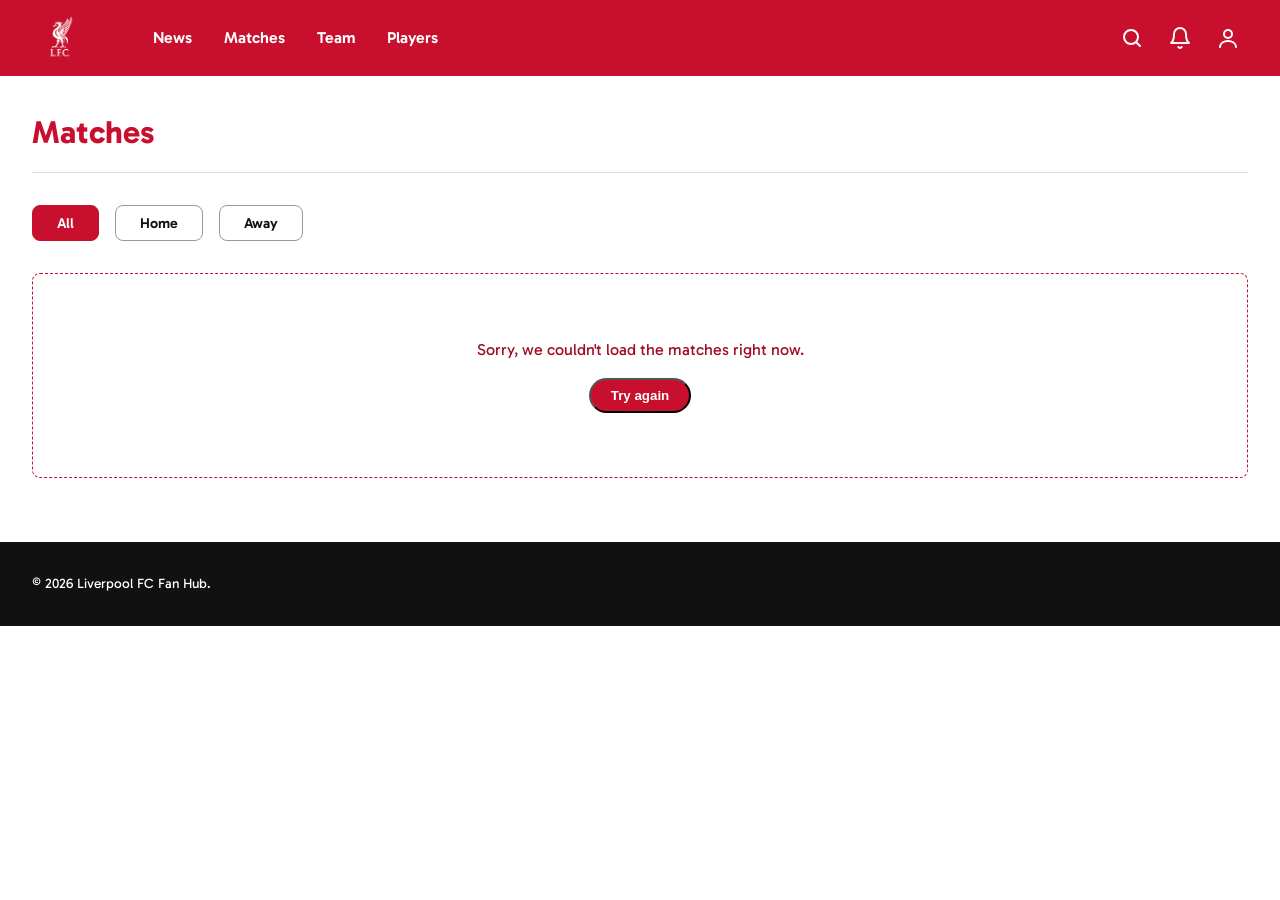
<file: matches.html>
<!DOCTYPE html>
<html lang="en">
<head>
  <meta charset="UTF-8">
  <meta name="viewport" content="width=device-width, initial-scale=1.0">
  <title>Liverpool FC Fan Hub | Matches</title>

  <link rel="preconnect" href="https://fonts.googleapis.com">
  <link rel="preconnect" href="https://fonts.gstatic.com" crossorigin>
  <link href="https://fonts.googleapis.com/css2?family=Gabarito:wght@400;600;700&display=swap" rel="stylesheet">

  <link rel="stylesheet" href="css/variables.css">
  <link rel="stylesheet" href="css/reset.css">
  <link rel="stylesheet" href="css/layout.css">
  <link rel="stylesheet" href="css/pages.css">
</head>
<body>

  <header class="site-header">
  <nav class="site-nav" aria-label="Main navigation">
    <a href="index.html" class="logo" aria-label="Liverpool FC home">
      <img src="assets/images/crest.png" alt="" class="logo-img">
    </a>

    <ul class="nav-links">
      <li><a href="index.html#news">News</a></li>
      <li><a href="matches.html" aria-current="page">Matches</a></li>
      <li><a href="team.html">Team</a></li>
      <li><a href="players.html">Players</a></li>
    </ul>

    <div class="nav-icons">
      <a href="players.html" class="icon-btn" aria-label="Search players">
        <svg viewBox="0 0 24 24" aria-hidden="true" focusable="false">
          <circle cx="11" cy="11" r="7"></circle>
          <path d="M20 20l-3.5-3.5"></path>
        </svg>
      </a>
      <div class="bell-wrap">
  <button type="button" class="icon-btn" id="bell-btn" aria-label="Notifications" aria-expanded="false" aria-controls="bell-popup">
    <svg viewBox="0 0 24 24" aria-hidden="true" focusable="false">
      <path d="M18 8a6 6 0 0 0-12 0c0 7-3 9-3 9h18s-3-2-3-9"></path>
      <path d="M13.7 21a2 2 0 0 1-3.4 0"></path>
    </svg>
  </button>
  <div id="bell-popup" class="bell-popup" role="status" hidden>
    All quiet at Anfield… for now
  </div>
</div>
      <button type="button" class="icon-btn" aria-label="Account">
        <svg viewBox="0 0 24 24" aria-hidden="true" focusable="false">
          <circle cx="12" cy="8" r="4"></circle>
          <path d="M4 21c0-4 4-6 8-6s8 2 8 6"></path>
        </svg>
      </button>
    </div>
  </nav>
</header>

  <main class="page">
    <h1 class="page-title">Matches</h1>

    <div class="filters" role="group" aria-label="Filter matches">
      <button class="filter-btn is-active" type="button" aria-pressed="true" data-filter="all">All</button>
      <button class="filter-btn" type="button" aria-pressed="false" data-filter="home">Home</button>
      <button class="filter-btn" type="button" aria-pressed="false" data-filter="away">Away</button>
    </div>

    <!-- Status messages: loading, error, empty -->
    <div id="status" class="status" role="status" aria-live="polite" hidden></div>

    <div id="matches-content" class="matches-layout" hidden>

      <div class="matches-main">
        <section id="featured" class="featured-match" aria-labelledby="featured-title"></section>

        <section aria-labelledby="fixtures-title">
          <h2 id="fixtures-title" class="results-title">Upcoming fixtures</h2>
          <ul id="fixture-list" class="fixture-list"></ul>
        </section>

        <!-- Poll -->
        <section id="poll" class="poll" aria-labelledby="poll-title">
          <h2 id="poll-title" class="results-title">Player of the Season poll</h2>
          <p class="poll-question">Who are the three leading contenders for Liverpool’s Player of the Season based on performances so far in the 2026/27 campaign?</p>

          <form id="poll-form" class="poll-form">
            <fieldset>
              <legend class="visually-hidden">Choose your Player of the Season contender</legend>
              <label class="poll-option">
                <input type="radio" name="potm" value="Alexander Isak">
                <span>Alexander Isak</span>
              </label>
              <label class="poll-option">
                <input type="radio" name="potm" value="Cody Gakpo">
                <span>Cody Gakpo</span>
              </label>
              <label class="poll-option">
                <input type="radio" name="potm" value="Alexis Mac Allister">
                <span>Alexis Mac Allister</span>
              </label>
            </fieldset>
            <button type="submit" class="btn btn-red poll-btn" disabled>Vote</button>
          </form>

          <div id="poll-results" class="poll-results" hidden></div>
        </section>
      </div>

      <aside class="matches-side" aria-label="Latest results">
        <div class="side-image">
          <img src="assets/images/image-1.png" alt="Liverpool player in a red shirt" loading="lazy">
        </div>
        <h2 class="results-title">Latest results</h2>
        <ul id="results-list" class="results-list"></ul>
      </aside>

    </div>
  </main>

  <footer class="site-footer">
    <p>&copy; 2026 Liverpool FC Fan Hub.</p>
  </footer>

  <script src="https://cdnjs.cloudflare.com/ajax/libs/gsap/3.13.0/gsap.min.js"></script>
  <script src="js/main.js"></script>
  <script type="module" src="js/pages/matches.js"></script>
</body>
</html>
</file>
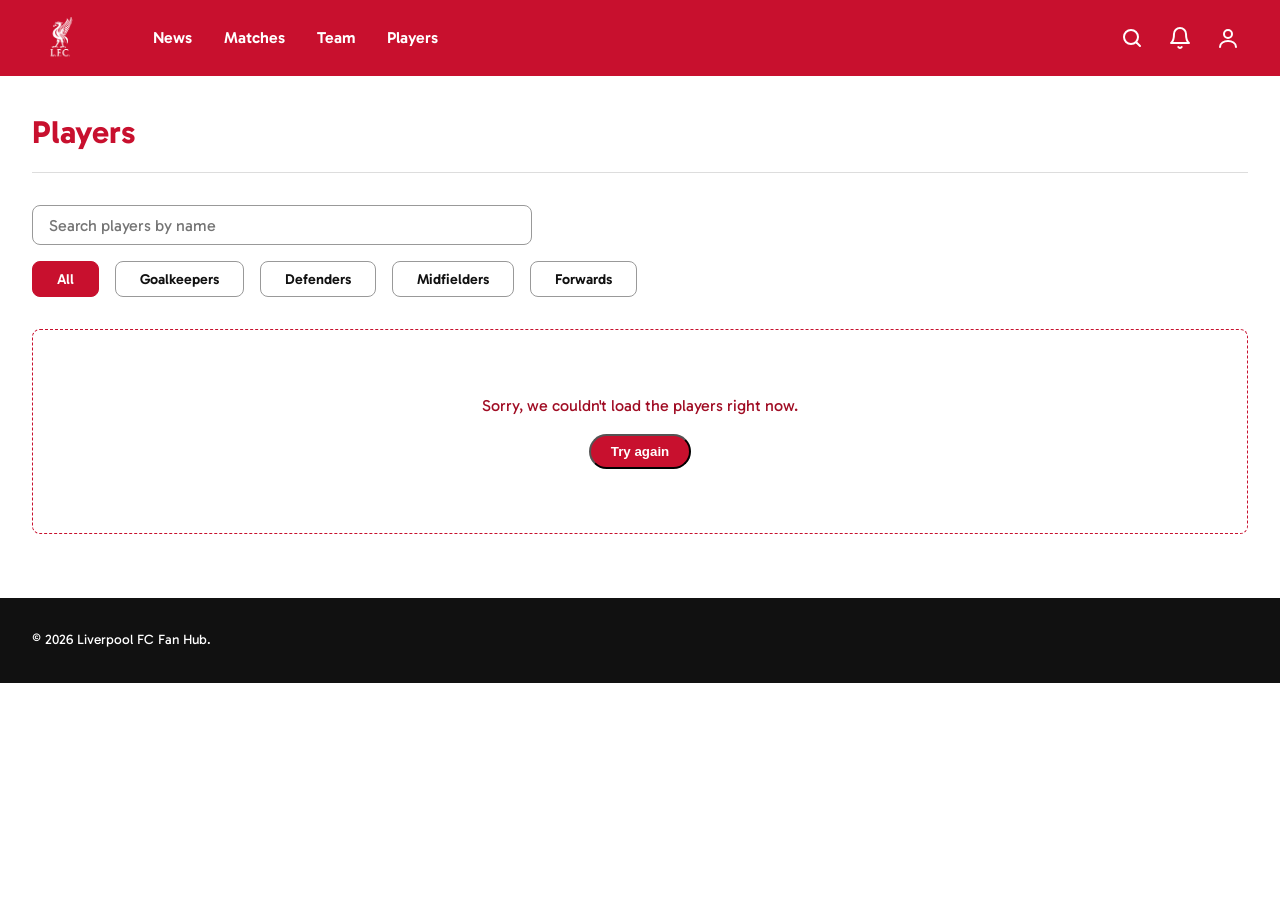
<file: players.html>
<!DOCTYPE html>
<html lang="en">
<head>
  <meta charset="UTF-8">
  <meta name="viewport" content="width=device-width, initial-scale=1.0">
  <title>Liverpool FC Fan Hub | Players</title>

  <link rel="preconnect" href="https://fonts.googleapis.com">
  <link rel="preconnect" href="https://fonts.gstatic.com" crossorigin>
  <link href="https://fonts.googleapis.com/css2?family=Gabarito:wght@400;600;700&display=swap" rel="stylesheet">

  <link rel="stylesheet" href="css/variables.css">
  <link rel="stylesheet" href="css/reset.css">
  <link rel="stylesheet" href="css/layout.css">
  <link rel="stylesheet" href="css/pages.css">
</head>
<body>

  <header class="site-header">
  <nav class="site-nav" aria-label="Main navigation">
    <a href="index.html" class="logo" aria-label="Liverpool FC home">
      <img src="assets/images/crest.png" alt="" class="logo-img">
    </a>

    <ul class="nav-links">
      <li><a href="index.html#news">News</a></li>
      <li><a href="matches.html">Matches</a></li>
      <li><a href="team.html">Team</a></li>
      <li><a href="players.html" aria-current="page">Players</a></li>
    </ul>

    <div class="nav-icons">
      <a href="players.html" class="icon-btn" aria-label="Search players">
        <svg viewBox="0 0 24 24" aria-hidden="true" focusable="false">
          <circle cx="11" cy="11" r="7"></circle>
          <path d="M20 20l-3.5-3.5"></path>
        </svg>
      </a>
      <div class="bell-wrap">
  <button type="button" class="icon-btn" id="bell-btn" aria-label="Notifications" aria-expanded="false" aria-controls="bell-popup">
    <svg viewBox="0 0 24 24" aria-hidden="true" focusable="false">
      <path d="M18 8a6 6 0 0 0-12 0c0 7-3 9-3 9h18s-3-2-3-9"></path>
      <path d="M13.7 21a2 2 0 0 1-3.4 0"></path>
    </svg>
  </button>
  <div id="bell-popup" class="bell-popup" role="status" hidden>
    All quiet at Anfield… for now
  </div>
</div>
      <button type="button" class="icon-btn" aria-label="Account">
        <svg viewBox="0 0 24 24" aria-hidden="true" focusable="false">
          <circle cx="12" cy="8" r="4"></circle>
          <path d="M4 21c0-4 4-6 8-6s8 2 8 6"></path>
        </svg>
      </button>
    </div>
  </nav>
</header>

  <main class="page">
    <h1 class="page-title">Players</h1>

    <div class="player-tools">
      <label for="player-search" class="visually-hidden">Search players by name</label>
      <input id="player-search" class="search-input" type="search" placeholder="Search players by name">

      <div class="filters" role="group" aria-label="Filter players by position">
        <button class="filter-btn is-active" type="button" aria-pressed="true" data-position="all">All</button>
        <button class="filter-btn" type="button" aria-pressed="false" data-position="Goalkeeper">Goalkeepers</button>
        <button class="filter-btn" type="button" aria-pressed="false" data-position="Defender">Defenders</button>
        <button class="filter-btn" type="button" aria-pressed="false" data-position="Midfielder">Midfielders</button>
        <button class="filter-btn" type="button" aria-pressed="false" data-position="Forward">Forwards</button>
      </div>
    </div>

    <!-- Status messages: loading, error, empty -->
    <div id="status" class="status" role="status" aria-live="polite" hidden></div>

    <ul id="player-grid" class="player-grid" hidden></ul>
  </main>

  <footer class="site-footer">
    <p>&copy; 2026 Liverpool FC Fan Hub.</p>
  </footer>
<script src="js/main.js"></script>
<script type="module" src="js/pages/players.js"></script>
</body>
</html>
</file>
<file: css/variables.css>
:root {
  /* Colours */
  --red: #c8102e;
  --red-dark: #a00d24;
  --red-deep: #8b0a1e;
  --white: #ffffff;
  --black: #111111;
  --grey: #a8a8a8;
  --grey-light: #f2f2f2;
  --pitch-green: #3d7a3a;

  /* Typography */
  --font-main: "Gabarito", "Segoe UI", Arial, sans-serif;
  --text-base: 1rem;
  --text-lg: 1.25rem;
  --text-xl: 2rem;
  --text-xxl: 2.75rem;

  /* Spacing */
  --space-sm: 0.5rem;
  --space-md: 1rem;
  --space-lg: 2rem;
  --space-xl: 4rem;

  /* Misc */
  --radius: 8px;
  --max-width: 1200px;
}
</file>
<file: css/layout.css>
body {
  font-family: var(--font-main);
  color: var(--black);
  background: var(--white);
  line-height: 1.5;
}

/* ---------- Header / Navbar ---------- */
.site-header {
  background: var(--red);
  color: var(--white);
  position: sticky;
  top: 0;
  z-index: 100;
}

.site-nav {
  padding: var(--space-md) var(--space-lg);
  display: flex;
  align-items: center;
  gap: var(--space-xl);
}

.logo {
  font-weight: 700;
  font-size: var(--text-lg);
  letter-spacing: 0.05em;
}

.nav-links {
  display: flex;
  gap: var(--space-lg);
}

.nav-links a {
  font-weight: 600;
  padding: var(--space-sm) 0;
  border-bottom: 2px solid transparent;
  transition: border-color 0.2s ease;
}

.nav-links a:hover,
.nav-links a:focus-visible {
  border-bottom-color: var(--white);
}

a:focus-visible {
  outline: 3px solid var(--white);
  outline-offset: 3px;
}

.visually-hidden {
  position: absolute;
  width: 1px;
  height: 1px;
  overflow: hidden;
  clip: rect(0 0 0 0);
  white-space: nowrap;
}

/* ---------- Navbar crest and icons ---------- */
.logo-img {
  height: 44px;
  width: auto;
}

.nav-icons {
  margin-left: auto;
  display: flex;
  gap: var(--space-sm);
}

.icon-btn {
  display: grid;
  place-items: center;
  width: 40px;
  height: 40px;
  background: none;
  border: 0;
  border-radius: 50%;
  color: var(--white);
  cursor: pointer;
  transition: background 0.2s ease;
}

.icon-btn svg {
  width: 24px;
  height: 24px;
  fill: none;
  stroke: currentColor;
  stroke-width: 2;
  stroke-linecap: round;
  stroke-linejoin: round;
}

.icon-btn:hover,
.icon-btn:focus-visible {
  background: rgba(255, 255, 255, 0.18);
}


/* ---------- Navbar on small screens ---------- */
.logo {
  flex-shrink: 0;
}

.logo-img {
  min-width: 32px;
  object-fit: contain;
}

@media (max-width: 800px) {
  .site-nav {
    flex-wrap: wrap;
    gap: var(--space-sm) var(--space-md);
    padding: var(--space-sm) var(--space-md);
  }

  .logo-img {
    height: 36px;
  }

  .nav-links {
    order: 3;
    width: 100%;
    gap: var(--space-md);
    overflow-x: auto;
  }

  .nav-icons {
    margin-left: auto;
  }
}


/* ---------- Notification bell popup ---------- */
.bell-wrap {
  position: relative;
}

.bell-popup {
  position: absolute;
  top: calc(100% + 10px);
  right: 0;
  width: max-content;
  max-width: 220px;
  background: var(--white);
  color: var(--black);
  font-size: 0.9rem;
  font-weight: 600;
  padding: 0.75rem 1rem;
  border-radius: var(--radius);
  box-shadow: 0 8px 20px rgba(0, 0, 0, 0.25);
  z-index: 200;
}

.bell-popup::before {
  content: "";
  position: absolute;
  top: -6px;
  right: 14px;
  width: 12px;
  height: 12px;
  background: var(--white);
  transform: rotate(45deg);
}

.icon-btn.has-popup-open {
  background: rgba(255, 255, 255, 0.18);
}
</file>
<file: css/pages.css>
/* ---------- Hero ---------- */
.hero {
  background: var(--red);
  color: var(--white);
  display: grid;
  grid-template-columns: 1fr 1fr;
  align-items: stretch;
  min-height: 320px;
}

.hero-content {
  padding: var(--space-xl) var(--space-lg);
  display: flex;
  flex-direction: column;
  justify-content: center;
  gap: var(--space-md);
}

.hero h1 {
  font-size: var(--text-xxl);
  line-height: 1.15;
}

.tag {
  align-self: flex-start;
  background: var(--white);
  color: var(--red);
  font-weight: 600;
  font-size: 0.85rem;
  padding: 0.25rem 0.9rem;
  border-radius: 999px;
}

.hero-actions {
  display: flex;
  gap: var(--space-md);
  flex-wrap: wrap;
}

.btn {
  background: var(--white);
  color: var(--red);
  font-weight: 600;
  padding: 0.5rem 1.25rem;
  border-radius: 999px;
  transition: transform 0.2s ease, background 0.2s ease;
}

.btn:hover,
.btn:focus-visible {
  background: var(--grey-light);
  transform: translateY(-2px);
}

.hero-image img {
  width: 100%;
  height: 100%;
  object-fit: cover;
  object-position: top;
}

/* ---------- Shared bits ---------- */
.btn-red {
  background: var(--red);
  color: var(--white);
}

.btn-red:hover,
.btn-red:focus-visible {
  background: var(--red-dark);
}

.section-title {
  font-size: var(--text-xl);
  margin-bottom: var(--space-lg);
}

/* ---------- Next match ---------- */
.next-match {
  background: var(--grey-light);
  border-bottom: 1px solid #ddd;
  padding: var(--space-lg);
  display: flex;
  align-items: center;
  justify-content: space-between;
  gap: var(--space-lg);
  flex-wrap: wrap;
}

.section-label {
  color: var(--red);
  font-size: var(--text-base);
  text-transform: uppercase;
  letter-spacing: 0.05em;
  margin-bottom: var(--space-sm);
}

.match-meta {
  font-size: 0.9rem;
  color: #555;
}

.match-teams {
  font-size: var(--text-xl);
  font-weight: 700;
}

.match-teams span {
  color: var(--red);
  margin: 0 var(--space-sm);
}

.match-actions {
  display: flex;
  gap: var(--space-md);
  flex-wrap: wrap;
}

/* ---------- News cards ---------- */
.news {
  padding: var(--space-xl) var(--space-lg);
}

.news-grid {
  display: grid;
  grid-template-columns: repeat(auto-fit, minmax(260px, 1fr));
  gap: var(--space-lg);
}

.news-card {
  border: 1px solid #ddd;
  border-radius: var(--radius);
  overflow: hidden;
  background: var(--white);
  transition: transform 0.2s ease, box-shadow 0.2s ease;
}

.news-card:hover {
  transform: translateY(-4px);
  box-shadow: 0 8px 20px rgba(0, 0, 0, 0.1);
}

.card-link {
  display: flex;
  flex-direction: column;
  height: 100%;
}

.card-image {
  aspect-ratio: 16 / 10;
  overflow: hidden;
  background: var(--grey-light);
}

.card-image img {
  width: 100%;
  height: 100%;
  object-fit: cover;
  transition: transform 0.4s ease;
}

.news-card:hover .card-image img {
  transform: scale(1.05);
}

.card-body {
  padding: var(--space-md) var(--space-lg) var(--space-lg);
  display: flex;
  flex-direction: column;
  gap: var(--space-sm);
  flex: 1;
}

.card-tag {
  color: var(--red);
  font-size: 0.75rem;
  font-weight: 600;
  text-transform: uppercase;
  letter-spacing: 0.05em;
}

.news-card h3 {
  font-size: var(--text-lg);
  line-height: 1.3;
}

.card-time {
  font-size: 0.8rem;
  color: #666;
  margin-top: auto;
}

/* ---------- Footer ---------- */
.site-footer {
  background: var(--black);
  color: var(--white);
  padding: var(--space-lg);
  font-size: 0.85rem;
}

/* ---------- Matches page ---------- */
.page {
  padding: var(--space-lg) var(--space-lg) var(--space-xl);
}

.page-title {
  color: var(--red);
  font-size: var(--text-xl);
  padding-bottom: var(--space-md);
  border-bottom: 1px solid #ddd;
  margin-bottom: var(--space-lg);
}

.filters {
  display: flex;
  gap: var(--space-md);
  flex-wrap: wrap;
  margin-bottom: var(--space-lg);
}

.filter-btn {
  font-family: inherit;
  font-weight: 600;
  font-size: 0.9rem;
  padding: 0.5rem 1.5rem;
  border: 1px solid #999;
  border-radius: var(--radius);
  background: var(--white);
  color: var(--black);
  cursor: pointer;
  transition: background 0.2s ease, color 0.2s ease;
}

.filter-btn:hover {
  border-color: var(--red);
}

.filter-btn.is-active {
  background: var(--red);
  border-color: var(--red);
  color: var(--white);
}

.filter-btn:focus-visible {
  outline: 3px solid var(--red);
  outline-offset: 3px;
}

.matches-layout {
  display: grid;
  grid-template-columns: 1.2fr 1fr;
  gap: var(--space-lg);
  align-items: start;
}

/* Featured match */
.featured-match {
  background: var(--red-deep);
  color: var(--white);
  border-radius: var(--radius);
  padding: var(--space-lg);
  margin-bottom: var(--space-lg);
}

.featured-label {
  font-size: 0.75rem;
  text-transform: uppercase;
  letter-spacing: 0.08em;
  margin-bottom: var(--space-lg);
}

.featured-teams {
  display: flex;
  align-items: center;
  justify-content: space-between;
  gap: var(--space-md);
}

.team {
  display: flex;
  flex-direction: column;
  align-items: center;
  gap: var(--space-sm);
}

.crest {
  display: grid;
  place-items: center;
  width: 90px;
  height: 90px;
  border-radius: 50%;
  background: var(--white);
  color: var(--black);
  font-weight: 700;
  font-size: var(--text-lg);
}

.crest-alt {
  background: #1b1b5e;
  color: var(--white);
}

.team-name {
  font-weight: 600;
}

.featured-time {
  text-align: center;
}

.kickoff {
  font-size: var(--text-xl);
  font-weight: 700;
}

.kickoff-date {
  font-size: 0.85rem;
}

/* Fixture and result rows */
.fixture-list,
.results-list {
  display: flex;
  flex-direction: column;
  gap: var(--space-md);
}

.fixture a,
.result a {
  display: grid;
  align-items: center;
  gap: var(--space-md);
  padding: var(--space-md) var(--space-lg);
  border: 1px solid #999;
  border-radius: var(--radius);
  transition: border-color 0.2s ease, transform 0.2s ease;
}

.fixture a {
  grid-template-columns: 90px 1fr auto 40px;
}

.result a {
  grid-template-columns: 110px 1fr 40px;
}

.fixture a:hover,
.result a:hover,
.fixture a:focus-visible,
.result a:focus-visible {
  border-color: var(--red);
  transform: translateX(4px);
  outline: none;
}

.fixture-date,
.fixture-teams,
.result-teams {
  font-weight: 600;
  font-size: 0.9rem;
}

.fixture-comp {
  font-size: 0.75rem;
  color: #666;
}

.arrow {
  color: var(--red);
  font-size: var(--text-lg);
  text-align: right;
}

/* Side column */
.side-image {
  border-radius: var(--radius);
  overflow: hidden;
  aspect-ratio: 4 / 3;
  background: var(--grey-light);
  margin-bottom: var(--space-lg);
}

.side-image img {
  width: 100%;
  height: 100%;
  object-fit: cover;
}

.results-title {
  color: var(--red);
  font-size: 0.8rem;
  text-transform: uppercase;
  letter-spacing: 0.08em;
  margin-bottom: var(--space-md);
}

/* ---------- Status states ---------- */
.status {
  padding: var(--space-xl) var(--space-lg);
  text-align: center;
  border: 1px dashed #bbb;
  border-radius: var(--radius);
  display: flex;
  flex-direction: column;
  align-items: center;
  gap: var(--space-md);
}

.status-error {
  border-color: var(--red);
  color: var(--red-dark);
}

.spinner {
  display: inline-block;
  width: 1.2rem;
  height: 1.2rem;
  border: 3px solid #ddd;
  border-top-color: var(--red);
  border-radius: 50%;
  animation: spin 0.8s linear infinite;
  margin-right: var(--space-sm);
}

@keyframes spin {
  to { transform: rotate(360deg); }
}

.list-empty {
  color: #666;
  font-size: 0.9rem;
}

.crest-img {
  width: 90px;
  height: 90px;
  object-fit: contain;
}

/* Rows are no longer links, so style the row itself */
.fixture .row,
.result .row {
  display: grid;
  align-items: center;
  gap: var(--space-md);
  padding: var(--space-md) var(--space-lg);
  border: 1px solid #999;
  border-radius: var(--radius);
}

.fixture .row { grid-template-columns: 90px 1fr auto; }
.result .row { grid-template-columns: 110px 1fr; }

[hidden] { display: none !important; }

/* ---------- Team page: pitch ---------- */
.page-intro {
  color: #555;
  margin-bottom: var(--space-lg);
}

.pitch {
  position: relative;
  max-width: 800px;
  margin: 0 auto;
  min-height: 640px;
  padding: var(--space-lg) var(--space-md);
  background:
    linear-gradient(rgba(255, 255, 255, 0.35), rgba(255, 255, 255, 0.35)) center / 100% 2px no-repeat,
    repeating-linear-gradient(
      to bottom,
      var(--pitch-green) 0,
      var(--pitch-green) 80px,
      #438a40 80px,
      #438a40 160px
    );
  border: 3px solid rgba(255, 255, 255, 0.6);
  outline: 4px solid var(--pitch-green);
  border-radius: var(--radius);
  display: flex;
  flex-direction: column;
  justify-content: space-between;
  overflow: hidden;
}

/* Centre circle */
.pitch::before {
  content: "";
  position: absolute;
  top: 50%;
  left: 50%;
  width: 140px;
  height: 140px;
  transform: translate(-50%, -50%);
  border: 2px solid rgba(255, 255, 255, 0.35);
  border-radius: 50%;
  pointer-events: none;
}

.line {
  position: relative;
  display: flex;
  justify-content: space-evenly;
  align-items: center;
}

.player {
  display: flex;
  flex-direction: column;
  align-items: center;
  gap: 0.35rem;
  min-width: 70px;
}

.dot {
  width: 36px;
  height: 36px;
  border-radius: 50%;
  background: var(--red);
  border: 3px solid var(--white);
  box-shadow: 0 3px 8px rgba(0, 0, 0, 0.35);
}

.player-name {
  color: var(--white);
  font-weight: 700;
  font-size: 0.8rem;
  text-transform: uppercase;
  letter-spacing: 0.04em;
  text-align: center;
  text-shadow: 0 1px 3px rgba(0, 0, 0, 0.6);
}

/* Goalkeeper in a different colour */
.line-5 .dot {
  background: #1b9e5a;
}

/* Mobile */
@media (max-width: 600px) {
  .pitch {
    min-height: 560px;
    padding: var(--space-md) var(--space-sm);
  }

  .dot {
    width: 28px;
    height: 28px;
  }

  .player {
    min-width: 0;
  }

  .player-name {
    font-size: 0.65rem;
  }
}

/* ---------- Players page ---------- */
.player-tools {
  display: flex;
  flex-direction: column;
  gap: var(--space-md);
  margin-bottom: var(--space-lg);
}

.search-input {
  font-family: inherit;
  font-size: 1rem;
  width: 100%;
  max-width: 500px;
  padding: 0.6rem 1rem;
  border: 1px solid #999;
  border-radius: var(--radius);
}

.search-input:focus-visible {
  outline: 3px solid var(--red);
  outline-offset: 2px;
}

.player-tools .filters {
  margin-bottom: 0;
}

.player-grid {
  display: grid;
  grid-template-columns: repeat(auto-fill, minmax(240px, 1fr));
  gap: var(--space-lg);
}

.player-card {
  display: flex;
  flex-direction: column;
  gap: var(--space-sm);
}

.card-top {
  background: var(--red-deep);
  color: var(--white);
  border-radius: var(--radius);
  display: flex;
  align-items: flex-end;
  justify-content: space-between;
  gap: var(--space-sm);
  padding: var(--space-md) var(--space-md) 0;
  min-height: 200px;
  overflow: hidden;
  transition: transform 0.2s ease, box-shadow 0.2s ease;
}

.player-card:hover .card-top {
  transform: translateY(-4px);
  box-shadow: 0 8px 20px rgba(0, 0, 0, 0.2);
}

.player-photo {
  width: 50%;
  align-self: flex-end;
}

.player-photo img {
  width: 100%;
  height: auto;
  max-height: 190px;
  object-fit: contain;
  object-position: bottom;
}

.no-photo {
  display: grid;
  place-items: center;
  height: 120px;
  font-size: 3rem;
  font-weight: 700;
  opacity: 0.5;
}

.player-meta {
  display: flex;
  flex-direction: column;
  align-items: flex-end;
  padding-bottom: var(--space-md);
  align-self: center;
}

.player-number {
  font-size: 2.75rem;
  font-weight: 700;
  line-height: 1;
}

.player-position {
  font-weight: 600;
  font-size: 0.95rem;
}

.player-card-name {
  font-size: 1rem;
  font-weight: 700;
}


/* ---------- Poll ---------- */
.poll {
  margin-top: var(--space-xl);
  border: 2px solid var(--red-deep);
  border-radius: var(--radius);
  padding: var(--space-lg);
}

.poll .results-title {
  margin-bottom: var(--space-sm);
}

.poll-question {
  font-weight: 600;
  margin-bottom: var(--space-md);
}

.poll fieldset {
  border: 0;
  display: flex;
  flex-direction: column;
  gap: var(--space-sm);
  margin-bottom: var(--space-md);
}

.poll-option {
  display: flex;
  align-items: center;
  gap: var(--space-md);
  padding: 0.75rem var(--space-md);
  border: 1px solid #999;
  border-radius: var(--radius);
  cursor: pointer;
  transition: border-color 0.2s ease, background 0.2s ease;
}

.poll-option:hover,
.poll-option:has(input:checked) {
  border-color: var(--red);
  background: var(--grey-light);
}

.poll-option input {
  accent-color: var(--red);
  width: 1.1rem;
  height: 1.1rem;
}

.poll-option:has(input:focus-visible) {
  outline: 3px solid var(--red);
  outline-offset: 2px;
}

.poll-btn {
  font-family: inherit;
  font-size: 1rem;
  border: 0;
  cursor: pointer;
}

.poll-btn:disabled {
  opacity: 0.5;
  cursor: not-allowed;
}

.poll-results {
  display: flex;
  flex-direction: column;
  gap: var(--space-md);
}

/* ---------- Poll result bars ---------- */
.poll-row-top {
  display: flex;
  justify-content: space-between;
  font-weight: 600;
  font-size: 0.9rem;
  margin-bottom: 0.25rem;
}

.poll-bar {
  height: 12px;
  background: var(--grey-light);
  border-radius: 999px;
  overflow: hidden;
}

.poll-bar-fill {
  height: 100%;
  width: 0;
  background: var(--red);
  border-radius: 999px;
}

.poll-row.is-mine .poll-bar-fill {
  background: var(--red-deep);
}

.poll-total {
  font-size: 0.8rem;
  color: #666;
}


/* ---------- Mobile fixes ---------- */
@media (max-width: 800px) {

  /* Hero: stack text and photo */
  .hero {
    grid-template-columns: 1fr;
    min-height: 0;
  }

  .hero-content {
    padding: var(--space-lg) var(--space-md);
  }

  .hero h1 {
    font-size: 2rem;
  }

  .hero-image {
    height: 280px;
  }

  .hero-image img {
    object-position: top center;
  }

  /* Matches: one column instead of two */
  .page {
    padding: var(--space-md) var(--space-md) var(--space-xl);
  }

  .matches-layout {
    grid-template-columns: minmax(0, 1fr);
  }

  .matches-main,
  .matches-side {
    min-width: 0;
  }

  /* Featured match card */
  .featured-match {
    padding: var(--space-md);
  }

  .crest,
  .crest-img {
    width: 64px;
    height: 64px;
  }

  .team-name {
    font-size: 0.85rem;
    text-align: center;
  }

  .kickoff {
    font-size: 1.5rem;
  }

  /* Fixture and result rows */
  .fixture .row {
    grid-template-columns: 80px 1fr;
    padding: var(--space-md);
  }

  .fixture .row .fixture-comp {
    grid-column: 1 / -1;
  }

  .result .row {
    grid-template-columns: 1fr;
    gap: var(--space-sm);
    padding: var(--space-md);
  }

  .side-image {
    aspect-ratio: 16 / 10;
  }

  /* Next match band on Home */
  .next-match {
    flex-direction: column;
    align-items: flex-start;
  }
}
</file>
